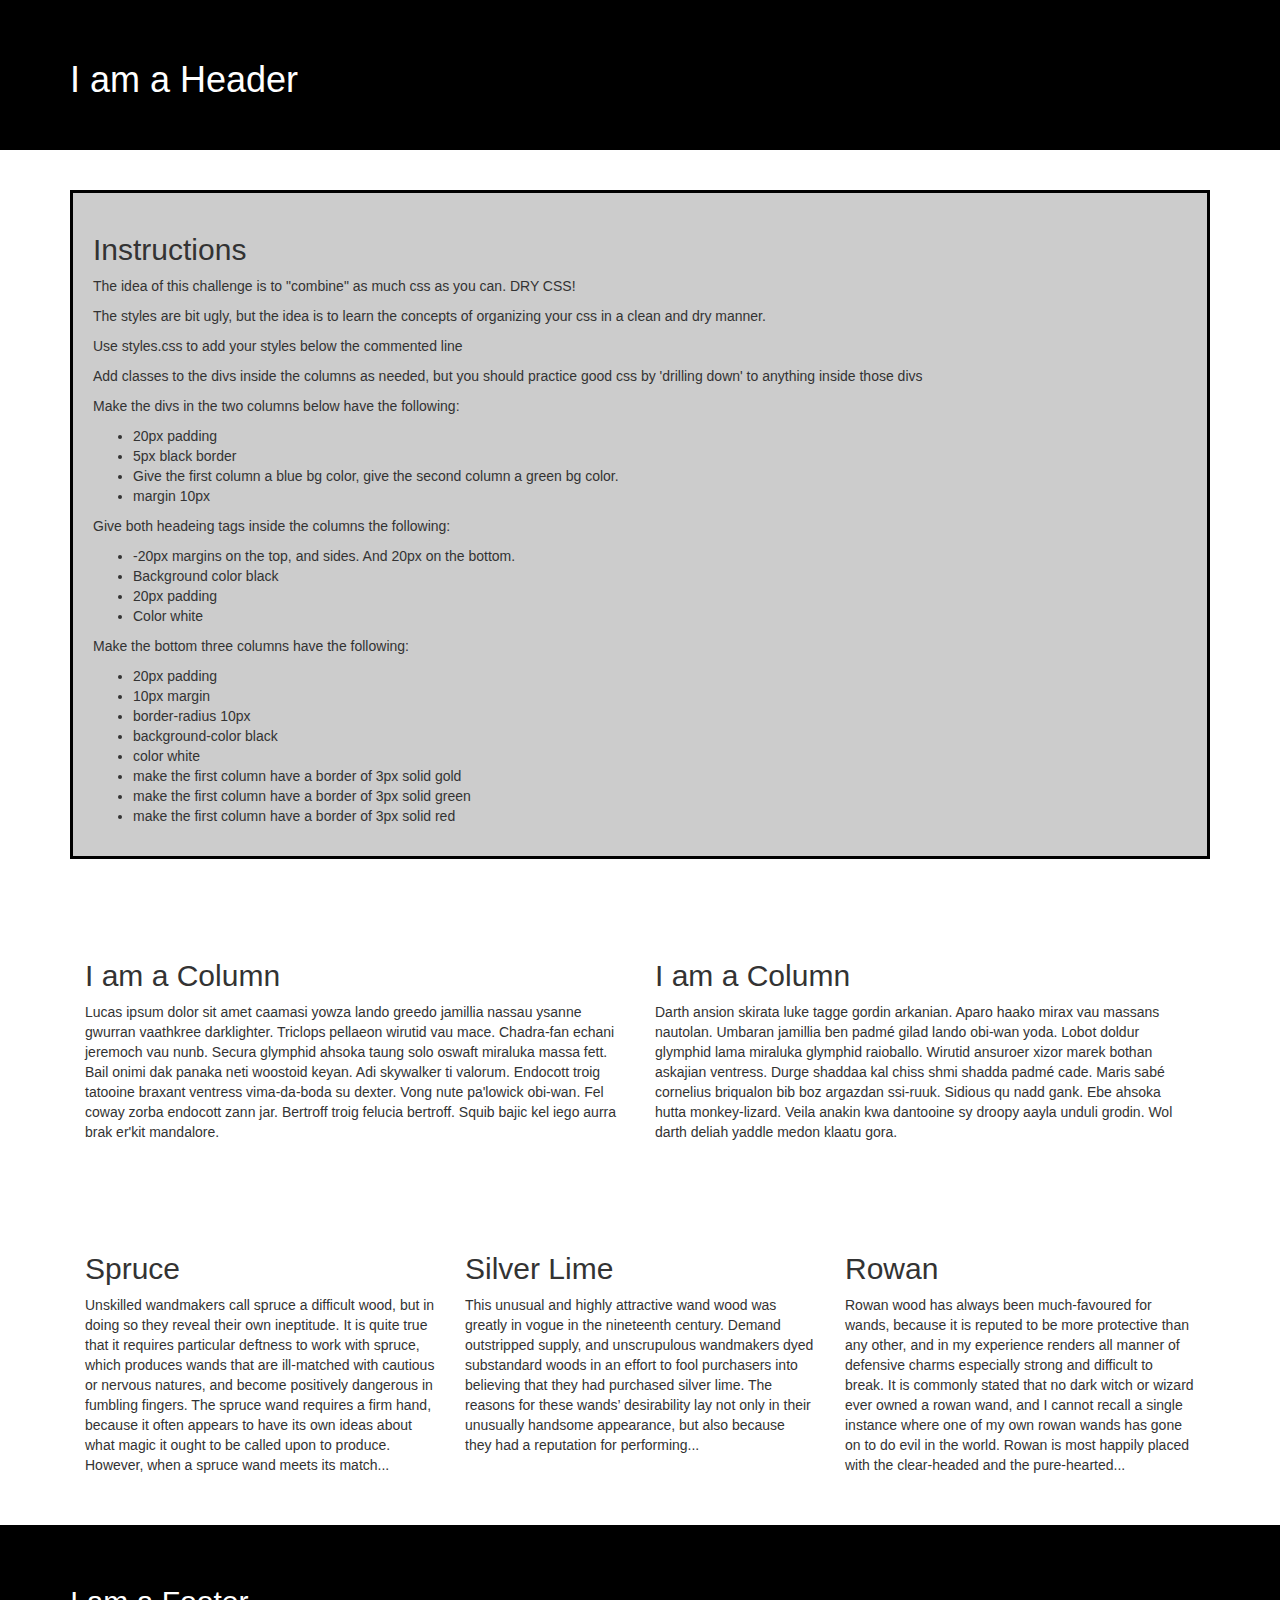
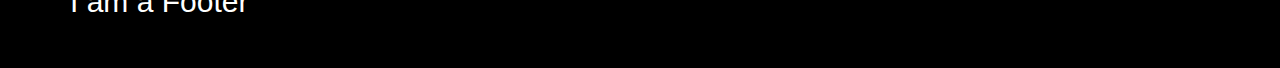
<file: index.html>
<!DOCTYPE html>
<html lang="en">
<head>
    <meta charset="UTF-8">
    <meta name="viewport" content="width=device-width, initial-scale=1.0">
    <title>Dry CSS Challenge #1</title>

    <link rel="stylesheet" href="https://maxcdn.bootstrapcdn.com/bootstrap/3.3.7/css/bootstrap.min.css" integrity="sha384-BVYiiSIFeK1dGmJRAkycuHAHRg32OmUcww7on3RYdg4Va+PmSTsz/K68vbdEjh4u" crossorigin="anonymous">
    <link href="styles.css" rel="stylesheet">


</head>
<body>
    <header>
        <div class="container">
            <h1>I am a Header</h1>
        </div> 
    </header>

    <div class="row">
        <div class="container">

            <div class="col-lg-12 instructions">
               <h2>Instructions</h2>
                <p>The idea of this challenge is to "combine" as much css as you can. DRY CSS!</p>
                <p>The styles are bit ugly, but the idea is to learn the concepts of organizing your css in a clean and dry manner.</p>
                <p>Use styles.css to add your styles below the commented line</p>
                <p>Add classes to the divs inside the columns as needed, but you should practice good css by 'drilling down' to anything inside those divs</p>
                <p>Make the divs in the two columns below have the following:</p>
                <ul>
                    <li>20px padding</li>
                    <li>5px black border</li>
                    <li>Give the first column a blue bg color, give the second column a green bg color.</li>
                    <li>margin 10px</li>
                </ul>
                <p>Give both headeing tags inside the columns the following:</p>
                <ul>
                    <li>-20px margins on the top, and sides. And 20px on the bottom.</li>
                    <li>Background color black</li>
                    <li>20px padding</li>
                    <li>Color white</li>
                </ul>
                <p>Make the bottom three columns have the following:</p>
                <ul>
                    <li>20px padding</li>
                    <li>10px margin</li>
                    <li>border-radius 10px</li>
                    <li>background-color black</li>
                    <li>color white</li>
                    <li>make the first column have a border of 3px solid gold</li>
                    <li>make the first column have a border of 3px solid green</li>
                    <li>make the first column have a border of 3px solid red</li>
                </ul>
            </div>
        </div> 
        <div class="clearfix"></div>    
    </div>     

    <div class="row">
        <div class="container">
            <div class="col-lg-6">
                <div>
                    <h2>I am a Column</h2>
                    <p>Lucas ipsum dolor sit amet caamasi yowza lando greedo jamillia nassau ysanne gwurran vaathkree darklighter. Triclops pellaeon wirutid vau mace. Chadra-fan echani jeremoch vau nunb. Secura glymphid ahsoka taung solo oswaft miraluka massa fett. Bail onimi dak panaka neti woostoid keyan. Adi skywalker ti valorum. Endocott troig tatooine braxant ventress vima-da-boda su dexter. Vong nute pa'lowick obi-wan. Fel coway zorba endocott zann jar. Bertroff troig felucia bertroff. Squib bajic kel iego aurra brak er'kit mandalore.</p>
                </div>    
            </div>
            <div class="col-lg-6">
                <div>
                    <h2>I am a Column</h2>
                    <p>Darth ansion skirata luke tagge gordin arkanian. Aparo haako mirax vau massans nautolan. Umbaran jamillia ben padmé gilad lando obi-wan yoda. Lobot doldur glymphid lama miraluka glymphid raioballo. Wirutid ansuroer xizor marek bothan askajian ventress. Durge shaddaa kal chiss shmi shadda padmé cade. Maris sabé cornelius briqualon bib boz argazdan ssi-ruuk. Sidious qu nadd gank. Ebe ahsoka hutta monkey-lizard. Veila anakin kwa dantooine sy droopy aayla unduli grodin. Wol darth deliah yaddle medon klaatu gora.</p>
                </div>    
            </div>
        </div>
        <div class="clearfix"></div>    
    </div>


   
    <div class="row">
        <div class="container">
            <div class="col-lg-4">
                <div>
                    <h2>Spruce</h2>
                    <p>Unskilled wandmakers call spruce a difficult wood, but in doing so they reveal their own ineptitude. It is quite true that it requires particular deftness to work with spruce, which produces wands that are ill-matched with cautious or nervous natures, and become positively dangerous in fumbling fingers. The spruce wand requires a firm hand, because it often appears to have its own ideas about what magic it ought to be called upon to produce. However, when a spruce wand meets its match...</p>
                </div>    
            </div>
            <div class="col-lg-4">
                <div>
                    <h2>Silver Lime</h2>
                    <p>This unusual and highly attractive wand wood was greatly in vogue in the nineteenth century. Demand outstripped supply, and unscrupulous wandmakers dyed substandard woods in an effort to fool purchasers into believing that they had purchased silver lime. The reasons for these wands’ desirability lay not only in their unusually handsome appearance, but also because they had a reputation for performing...</p>
                </div>    
            </div>
            <div class="col-lg-4">
                <div>
                    <h2>Rowan</h2>
                    <p>Rowan wood has always been much-favoured for wands, because it is reputed to be more protective than any other, and in my experience renders all manner of defensive charms especially strong and difficult to break. It is commonly stated that no dark witch or wizard ever owned a rowan wand, and I cannot recall a single instance where one of my own rowan wands has gone on to do evil in the world. Rowan is most happily placed with the clear-headed and the pure-hearted...</p>
                </div>    
            </div>            
        </div>
        <div class="clearfix"></div>     
    </div>
       
    <footer>
        <div class="container">
            <h2>I am a Footer</h2>       
        </div>    
    </footer>
</body>
</html>
</file>
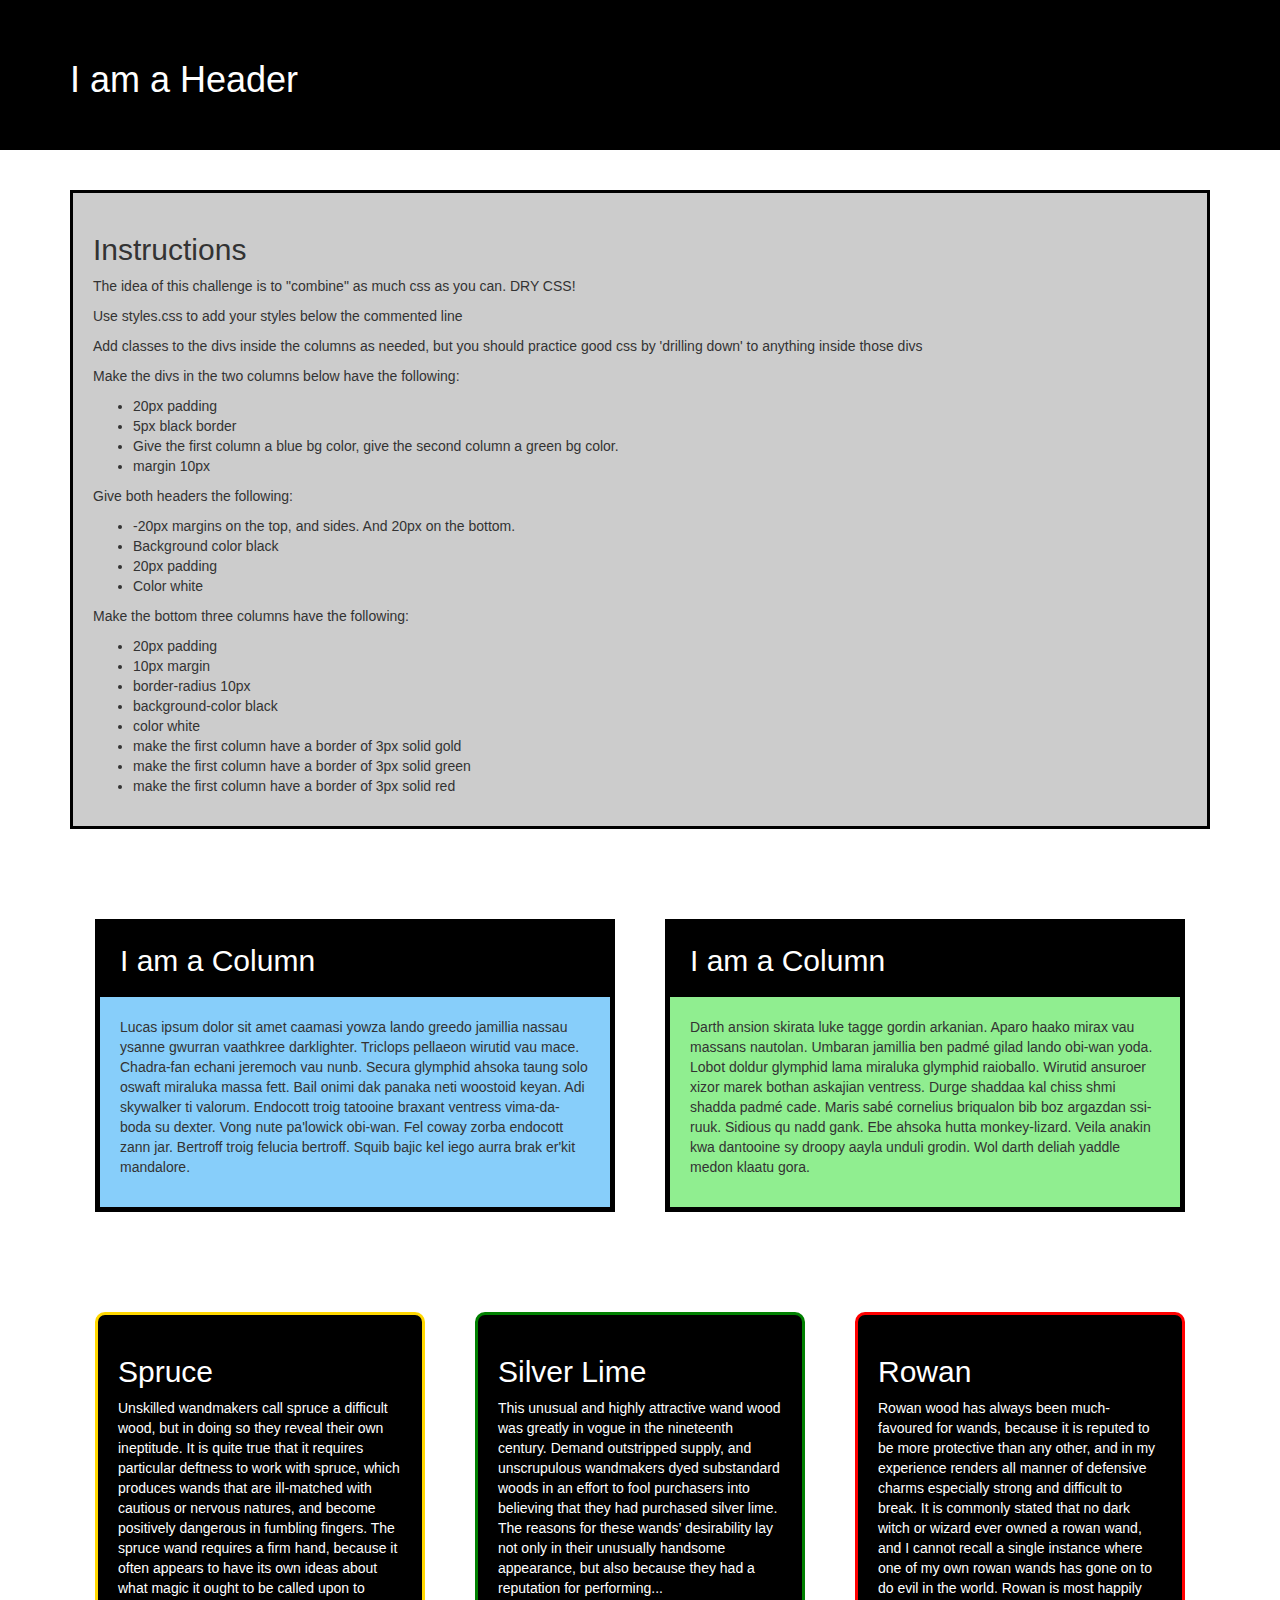
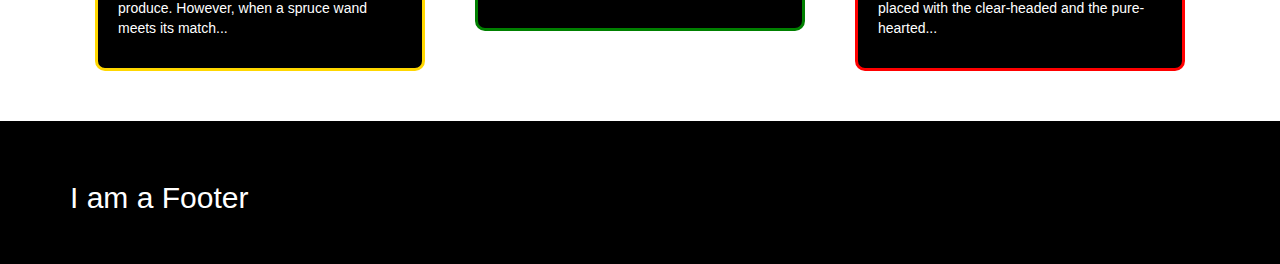
<file: solution/index.html>
<!DOCTYPE html>
<html lang="en">
<head>
    <meta charset="UTF-8">
    <meta name="viewport" content="width=device-width, initial-scale=1.0">
    <title>Dry CSS Challenge #1</title>

    <link rel="stylesheet" href="https://maxcdn.bootstrapcdn.com/bootstrap/3.3.7/css/bootstrap.min.css" integrity="sha384-BVYiiSIFeK1dGmJRAkycuHAHRg32OmUcww7on3RYdg4Va+PmSTsz/K68vbdEjh4u" crossorigin="anonymous">
    <link href="styles.css" rel="stylesheet">


</head>
<body>
    <header>
        <div class="container">
            <h1>I am a Header</h1>
        </div> 
    </header>

    <div class="row">
        <div class="container">

            <div class="col-lg-12 instructions">
               <h2>Instructions</h2>
                <p>The idea of this challenge is to "combine" as much css as you can. DRY CSS!</p>
                <p>Use styles.css to add your styles below the commented line</p>
                <p>Add classes to the divs inside the columns as needed, but you should practice good css by 'drilling down' to anything inside those divs</p>
                <p>Make the divs in the two columns below have the following:</p>
                <ul>
                    <li>20px padding</li>
                    <li>5px black border</li>
                    <li>Give the first column a blue bg color, give the second column a green bg color.</li>
                    <li>margin 10px</li>
                </ul>
                <p>Give both headers the following:</p>
                <ul>
                    <li>-20px margins on the top, and sides. And 20px on the bottom.</li>
                    <li>Background color black</li>
                    <li>20px padding</li>
                    <li>Color white</li>
                </ul>
                <p>Make the bottom three columns have the following:</p>
                <ul>
                    <li>20px padding</li>
                    <li>10px margin</li>
                    <li>border-radius 10px</li>
                    <li>background-color black</li>
                    <li>color white</li>
                    <li>make the first column have a border of 3px solid gold</li>
                    <li>make the first column have a border of 3px solid green</li>
                    <li>make the first column have a border of 3px solid red</li>
                </ul>
            </div>
        </div> 
        <div class="clearfix"></div>    
    </div>     

    <div class="row">
        <div class="container">
            <div class="col-lg-6">
                <div class="card1 bg-blue">
                    <h2>I am a Column</h2>
                    <p>Lucas ipsum dolor sit amet caamasi yowza lando greedo jamillia nassau ysanne gwurran vaathkree darklighter. Triclops pellaeon wirutid vau mace. Chadra-fan echani jeremoch vau nunb. Secura glymphid ahsoka taung solo oswaft miraluka massa fett. Bail onimi dak panaka neti woostoid keyan. Adi skywalker ti valorum. Endocott troig tatooine braxant ventress vima-da-boda su dexter. Vong nute pa'lowick obi-wan. Fel coway zorba endocott zann jar. Bertroff troig felucia bertroff. Squib bajic kel iego aurra brak er'kit mandalore.</p>
                </div>    
            </div>
            <div class="col-lg-6">
                <div class="card1 bg-green">
                    <h2>I am a Column</h2>
                    <p>Darth ansion skirata luke tagge gordin arkanian. Aparo haako mirax vau massans nautolan. Umbaran jamillia ben padmé gilad lando obi-wan yoda. Lobot doldur glymphid lama miraluka glymphid raioballo. Wirutid ansuroer xizor marek bothan askajian ventress. Durge shaddaa kal chiss shmi shadda padmé cade. Maris sabé cornelius briqualon bib boz argazdan ssi-ruuk. Sidious qu nadd gank. Ebe ahsoka hutta monkey-lizard. Veila anakin kwa dantooine sy droopy aayla unduli grodin. Wol darth deliah yaddle medon klaatu gora.</p>
                </div>    
            </div>
        </div>
        <div class="clearfix"></div>    
    </div>


   
    <div class="row">
        <div class="container">
            <div class="col-lg-4">
                <div class="card2 bdr-gold">
                    <h2>Spruce</h2>
                    <p>Unskilled wandmakers call spruce a difficult wood, but in doing so they reveal their own ineptitude. It is quite true that it requires particular deftness to work with spruce, which produces wands that are ill-matched with cautious or nervous natures, and become positively dangerous in fumbling fingers. The spruce wand requires a firm hand, because it often appears to have its own ideas about what magic it ought to be called upon to produce. However, when a spruce wand meets its match...</p>
                </div>    
            </div>
            <div class="col-lg-4">
                <div class="card2 bdr-green">
                    <h2>Silver Lime</h2>
                    <p>This unusual and highly attractive wand wood was greatly in vogue in the nineteenth century. Demand outstripped supply, and unscrupulous wandmakers dyed substandard woods in an effort to fool purchasers into believing that they had purchased silver lime. The reasons for these wands’ desirability lay not only in their unusually handsome appearance, but also because they had a reputation for performing...</p>
                </div>    
            </div>
            <div class="col-lg-4">
                <div class="card2 bdr-red">
                    <h2>Rowan</h2>
                    <p>Rowan wood has always been much-favoured for wands, because it is reputed to be more protective than any other, and in my experience renders all manner of defensive charms especially strong and difficult to break. It is commonly stated that no dark witch or wizard ever owned a rowan wand, and I cannot recall a single instance where one of my own rowan wands has gone on to do evil in the world. Rowan is most happily placed with the clear-headed and the pure-hearted...</p>
                </div>    
            </div>            
        </div>
        <div class="clearfix"></div>     
    </div>
       
    <footer>
        <div class="container">
            <h2>I am a Footer</h2>       
        </div>    
    </footer>
</body>
</html>
</file>
<file: styles.css>
header, footer{
    background: black;
    padding: 40px;
    color: white;
}

header h1, footer h2{
    color: white;
}

.row{
    padding: 40px 0px;
}

.instructions{
    background: #ccc;
    padding: 20px;
    border: 3px solid black;
}


/* PUT YOUR CSS BELOW THIS LINE */
</file>
<file: solution/styles.css>
header, footer{
    background: black;
    padding: 40px;
    color: white;
}

header h1, footer h2{
    color: white;
}

.row{
    padding: 40px 0px;
}

.instructions{
    background: #ccc;
    padding: 20px;
    border: 3px solid black;
}


/* PUT YOUR CSS BELOW THIS LINE */

/* Note there is more than one way to write clean css, this is one of the more popular methods. Another way would be to not have card1 and card2 classes on the HTML and instead target in the css like so: .bg-blue, .bg-green { css here }. And .bdr-gold, .bdr-green, .bdr-red { css here } */
/* Also note, there are some styles that ARE repeated, however, in order to keep things easy and organized it is best to keep Card1 and Card2 styles seperated in the CSS. It makes it easiest to see what CSS is being applied to each type of card. */ 

.card1 {
    margin: 10px;
    padding: 20px;
    border: 5px solid black;
}

.card1 h2 {
    margin: -20px -20px 20px -20px; /* CSS order from left to right: TOP, RIGHT, BOTTOM, LEFT (Clockwise) */
    color: white;
    background-color: black;
    padding: 20px;
}

.bg-blue {
    background-color: lightskyblue;
}

.bg-green {
    background-color: lightgreen;
}

.card2 {
    padding: 20px;
    margin: 10px;
    border-radius: 10px;
    background-color: black;
    color: white;
}

.bdr-gold{
    border: 3px solid gold;
}

.bdr-green{
    border: 3px solid green;
}

.bdr-red{
    border: 3px solid red;
}
</file>
